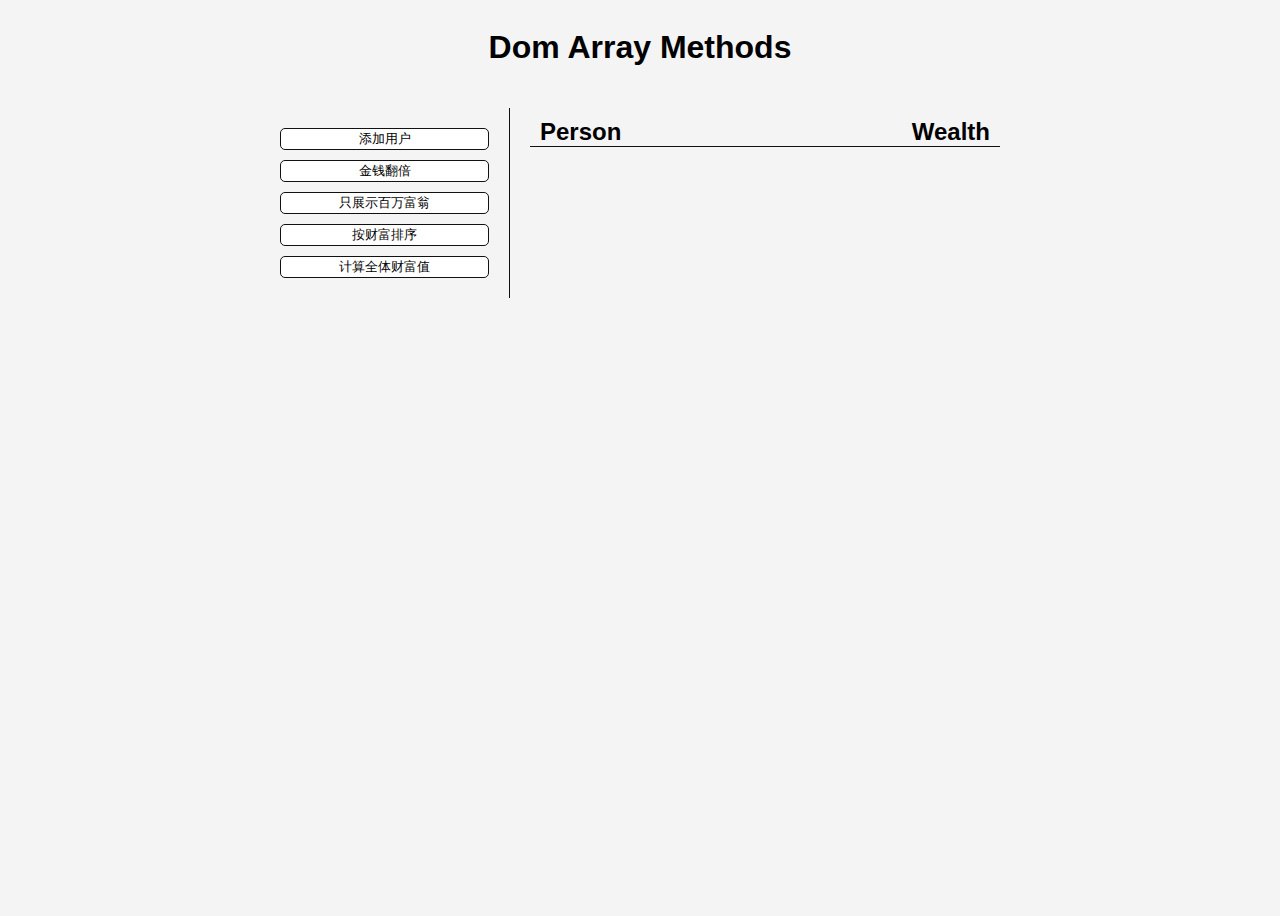
<file: 财富榜单(DOM使用)/index.html>
<!DOCTYPE html>
<html lang="en">
<head>
    <meta charset="UTF-8">
    <meta name="viewport" content="width=device-width, initial-scale=1.0">
    <meta http-equiv="x-ua-compatible" content="id=edge">
    <link rel="stylesheet" href="dommethod.css">
    <title>DOM Methods</title>
</head>
<body>

<h1>Dom Array Methods</h1>
<div class="container">
    <aside>
        <button id="add-user">添加用户</button>
        <button id="double">金钱翻倍</button>
        <button id="show-millionaires">只展示百万富翁</button>
        <button id="sort">按财富排序</button>
        <button id="calculate-wealth">计算全体财富值</button>
    </aside>

    <!--    通常main标签可以当做界标使用    -->
    <main id="main">
        <h2><strong>Person</strong>Wealth</h2>
    </main>
</div>

<script src="dommethod.js"></script>

</body>
</html>
</file>
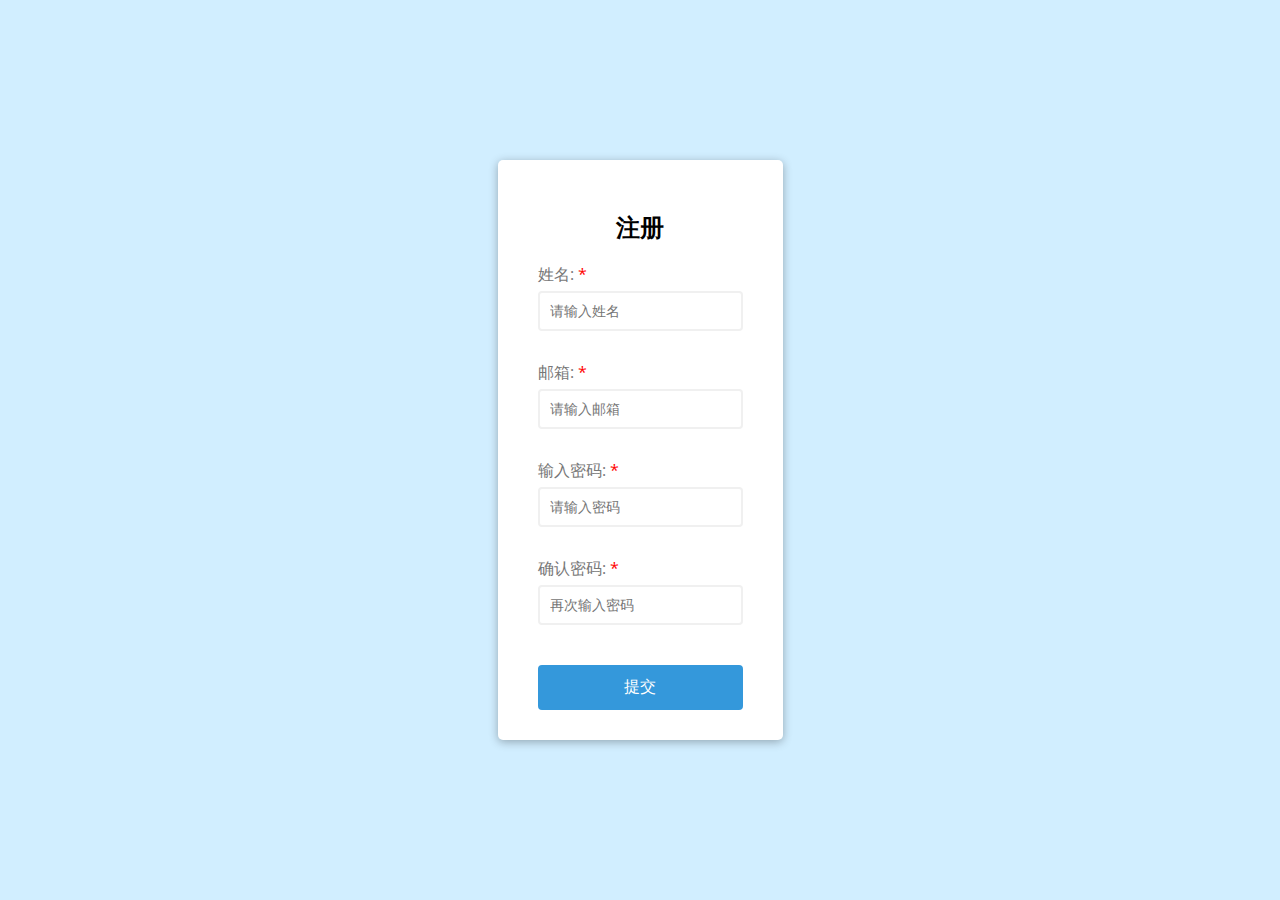
<file: 验证注册/index.html>
<!DOCTYPE html>
<html lang="en">
<head>
    <meta charset="UTF-8">
    <!-- 使用viewport进行移动端页面布局的控制。以下内容说明：[宽度适应设备] + [初始缩放比例1:1]-->
    <meta name="viewport" content="width=device-width, initial-scale=1.0">
    <!-- 优先使用最新的IE版本  -->
    <meta http-equiv="x-ua-compatible" content="ie=edge">
    <link rel="stylesheet" href="validate.css">
    <title>登录界面</title>
</head>
<body>
	
	<!-- <script src="validate.js"></script> -->
	
    <div class="container">
        <form id="form" class="form">
            <h2>注册</h2>
            <div class="form-control">
                <label for="username">姓名:
					<span class="necessary">*</span>
				</label>
                <input type="text" id="username" placeholder="请输入姓名" 
				onblur="checkNameAndPwd(this, USERNAME_MIN, USERNAME_MAX)">
                <small>Error message</small>
            </div>
            <div class="form-control">
                <label for="email">邮箱:
					<span class="necessary">*</span>
				</label>
                <input type="text" id="email" placeholder="请输入邮箱" onblur="checkEmail(this)">
                <small>Error message</small>
            </div>
            <div class="form-control">
                <label for="pwd">输入密码:
					<span class="necessary">*</span>
				</label>
                <input type="password" id="pwd" placeholder="请输入密码" 
				onblur="checkNameAndPwd(this, PASSWORD_MIN, PASSWORD_MAX)">
                <small>Error message</small>
            </div>
            <div class="form-control">
                <label for="pwd2">确认密码:
					<span class="necessary">*</span>
				</label>
                <input type="password" id="pwd2" placeholder="再次输入密码" onblur="checkPasswordsMatch(this)">
                <small>Error message</small>
            </div>
            <button type="submit">提交</button>
        </form>
    </div>
	
	<script src="validate.js"></script>
	
	<script type="text/javascript">
		// 提交表单 监听器
		form.addEventListener('submit', function(e) {
			e.preventDefault(); // 禁止掉浏览器的默认事件,只让浏览器执行我们规定的函数.
		
			checkSubmit([username, email, pwd, pwd2]);
		
		}, {
			passive: false,
			capture: false
		});
		 // capture: 表示函数是否捕获执行,
		 // passive: 表示是否执行默认事件，true执行，false不执行
		 // once: 是否是单次事件，如果是true，执行完事件就被销毁
	</script>
    

</body>
</html>
</file>
<file: 财富榜单(DOM使用)/dommethod.css>
* {
    box-sizing: border-box;
}

body {
    background: #f4f4f4;
    font-family: Arial, Helvetica, sans-serif;
    display: flex;
    flex-direction: column;
    align-items: center;
    min-height: 100vh;
}

.container {
    display: flex;
    padding: 20px;
    margin: 0 auto;
    max-width: 100%;
    width: 800px;
}

aside {
    padding: 10px 20px;
    width: 250px;
    border-right: 1px solid #111;
}

button {
    cursor: pointer;
    background-color: #ffffff;
    border: solid 1px #111;
    border-radius: 5px;
    display: block;
    width: 100%;
    margin: 10px 0;
}

main {
    flex: 1;
    padding: 10px 20px;
}

h2 {
    border-bottom: 1px solid #111;
    padding: 0 10px;
    display: flex;
    justify-content: space-between;
    margin:  0 0 20px;
}

h3 {
  background-color: #fff;
  border-bottom: 1px solid #111;
  padding: 10px;
  display: flex;
  justify-content: space-between;
  font-weight: 300;
  margin: 20px 0 0;
}

.person {
  display: flex;
  justify-content: space-between;
  font-size: 20px;
  margin-bottom: 10px;
}
</file>
<file: 验证注册/validate.css>
/* CSS提供的导入，此处将谷歌的字体资源库导入 */
@import url('https://fonts.googleapis.com/css?family=Open+Sans&display=swap');

/* CSS声明全局量，需使用时可通过var()函数调用 */
:root {
    --success-color: #2ecc71;
    --error-color: #e74c3c;
    --background-color: #d1eeff
}

/*border-box 告诉浏览器去理解你设置的边框和内边距的值是包含在width内的。*/
/*也就是说，如果你将一个元素的width设为100px,*/
/*那么这100px会包含其它的border和padding，内容区的实际宽度会是width减去border + padding的计算值。*/
/*大多数情况下这使得我们更容易的去设定一个元素的宽高*/
* {
    box-sizing: border-box; /* 这是 当文档处于 Quirks模式 时IE使用的盒模型 */
}

body {
    background-color: var(--background-color);
    font-family: 'Open Sans', sans-serif;
    display: flex;
    align-items: center;
    justify-content: center;
    min-height: 100vh;
    margin: 0;
}

.container {
    background-color: #fff;
    border-radius: 5px;
    box-shadow: 0 2px 10px rgba(0, 0, 0, 0.3);
}

h2 {
    text-align: center;
}

.necessary {
	color: red;
}

.form {
    padding: 30px 40px;
}

.form-control {
    position: relative;
    margin-bottom: 10px;
    padding-bottom: 20px;
}

.form-control label {
    color: #777;
    display: block;
	margin-bottom: 5px;
}

.form-control input {
    border: 2px solid #f0f0f0;
    border-radius: 4px;
    display: block;
    width: 100%;
	padding: 10px;
    font-size: 14px;
}

.form-control input:focus{
    outline: 0;
    border-color: #777;
}

.form-control small {
    color: var(--error-color);
    position: absolute;
    bottom: 0;
    left: 0;
    visibility: hidden;
}

.form-control.success input {
    border-color: var(--success-color);
}

.form-control.error input {
    border-color: var(--error-color);
}

.form-control.error small {
    visibility: visible;
}

.form button {
    cursor: pointer;
    background-color: #3498db;
    border: 2px solid #3498db;
    border-radius: 4px;
    color: #fff;
    display: block;
    font-size: 16px;
    padding: 10px;
    margin-top: 20px;
    width: 100%;
}
</file>
